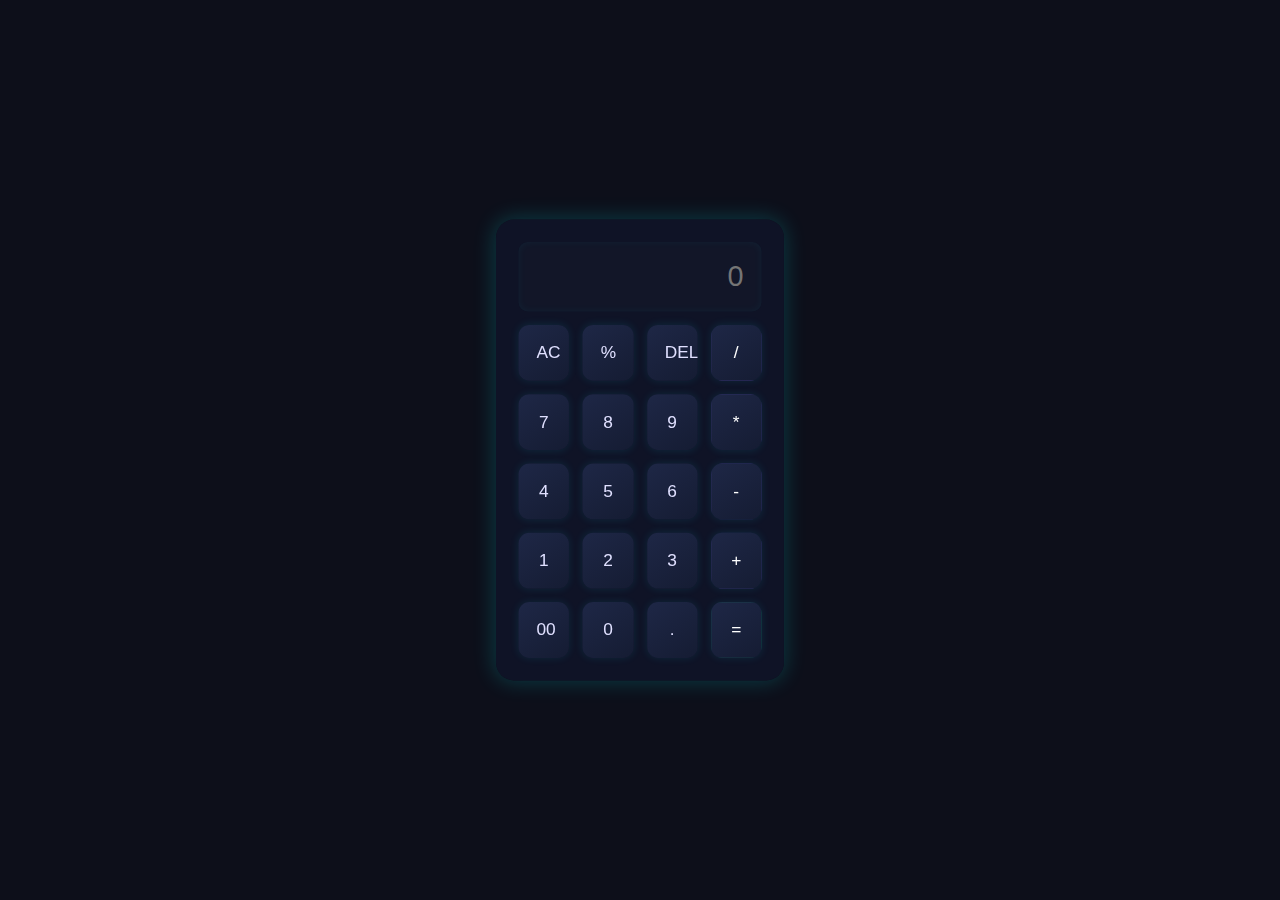
<file: index.html>
<!DOCTYPE html>
<html lang="en">

<head>
    <meta charset="UTF-8" />
    <meta name="viewport" content="width=device-width, initial-scale=1.0" />
    <title>Advanced Calculator</title>
    <link rel="stylesheet" href="style.css">
</head>

<body>
    <div class="calculator">
        <input type="text" id="display" placeholder="0" readonly />
        <div class="buttons">
            <button onclick="clearAll()">AC</button>
            <button onclick="appendValue('%')">%</button>
            <button onclick="deleteLast()">DEL</button>
            <button class="operator" onclick="appendValue('/')">/</button>

            <button onclick="appendValue('7')">7</button>
            <button onclick="appendValue('8')">8</button>
            <button onclick="appendValue('9')">9</button>
            <button class="operator" onclick="appendValue('*')">*</button>

            <button onclick="appendValue('4')">4</button>
            <button onclick="appendValue('5')">5</button>
            <button onclick="appendValue('6')">6</button>
            <button class="operator" onclick="appendValue('-')">-</button>

            <button onclick="appendValue('1')">1</button>
            <button onclick="appendValue('2')">2</button>
            <button onclick="appendValue('3')">3</button>
            <button class="operator" onclick="appendValue('+')">+</button>

            <button onclick="appendValue('00')">00</button>
            <button onclick="appendValue('0')">0</button>
            <button onclick="appendValue('.')">.</button>
            <button class="equal" onclick="calculateResult()">=</button>
        </div>
    </div>

    <script src="script.js"></script>
</body>

</html>
</file>
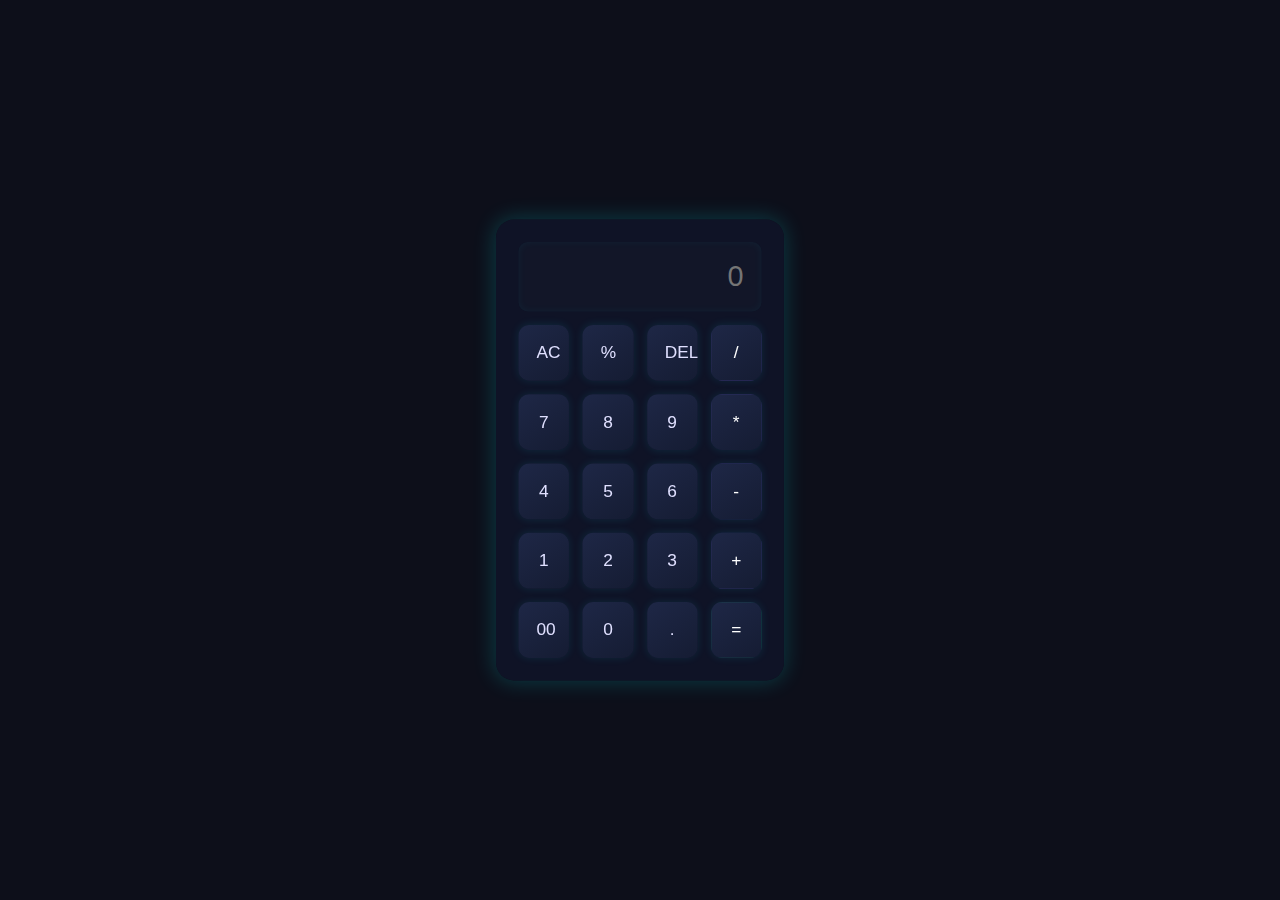
<file: calculator.html>
<!DOCTYPE html>
<html lang="en">

<head>
    <meta charset="UTF-8" />
    <meta name="viewport" content="width=device-width, initial-scale=1.0" />
    <title>Advanced Calculator</title>
    <link rel="stylesheet" href="style.css">
</head>

<body>
    <div class="calculator">
        <input type="text" id="display" placeholder="0" readonly />
        <div class="buttons">
            <button onclick="clearAll()">AC</button>
            <button onclick="appendValue('%')">%</button>
            <button onclick="deleteLast()">DEL</button>
            <button class="operator" onclick="appendValue('/')">/</button>

            <button onclick="appendValue('7')">7</button>
            <button onclick="appendValue('8')">8</button>
            <button onclick="appendValue('9')">9</button>
            <button class="operator" onclick="appendValue('*')">*</button>

            <button onclick="appendValue('4')">4</button>
            <button onclick="appendValue('5')">5</button>
            <button onclick="appendValue('6')">6</button>
            <button class="operator" onclick="appendValue('-')">-</button>

            <button onclick="appendValue('1')">1</button>
            <button onclick="appendValue('2')">2</button>
            <button onclick="appendValue('3')">3</button>
            <button class="operator" onclick="appendValue('+')">+</button>

            <button onclick="appendValue('00')">00</button>
            <button onclick="appendValue('0')">0</button>
            <button onclick="appendValue('.')">.</button>
            <button class="equal" onclick="calculateResult()">=</button>
        </div>
    </div>

    <script src="script.js"></script>
</body>

</html>
</file>
<file: style.css>
/* Universal Reset */

* {
    box-sizing: border-box;
    font-family: 'Segoe UI', sans-serif;
}


/* Background video or image */

body {
    background: #0d0f1a;
    display: flex;
    align-items: center;
    justify-content: center;
    height: 100vh;
    margin: 0;
    animation: fadeIn 1s ease-in-out;
    overflow: hidden;
}


/* Calculator Container */

.calculator {
    background: rgba(15, 20, 40, 0.9);
    padding: 25px;
    border-radius: 20px;
    box-shadow: 0 0 25px rgba(0, 255, 255, 0.2);
    width: 320px;
    max-width: 90vw;
    transform: scale(0.9);
    animation: popUp 0.8s ease-out forwards;
}


/* Input Field */

input {
    width: 100%;
    padding: 20px;
    font-size: 2rem;
    border: none;
    border-radius: 10px;
    margin-bottom: 15px;
    text-align: right;
    background: #121628;
    color: #00f7ff;
    box-shadow: inset 0 0 10px rgba(0, 255, 255, 0.05);
    animation: slideInTop 0.5s ease-out;
}


/* Button Grid */

.buttons {
    display: grid;
    grid-template-columns: repeat(4, 1fr);
    gap: 15px;
}


/* Buttons */

button {
    position: relative;
    overflow: hidden;
    padding: 20px;
    font-size: 1.2rem;
    border: none;
    border-radius: 12px;
    background: linear-gradient(145deg, #1e2746, #151c33);
    color: #e0e0ff;
    cursor: pointer;
    box-shadow: 0 0 10px rgba(0, 217, 255, 0.1);
    transition: all 0.2s ease;
}

button:hover {
    background: #27336c;
    transform: scale(1.05);
    box-shadow: 0 0 12px #00f7ff;
}

button:active {
    transform: scale(0.95);
}


/* Ripple Effect */

button::after {
    content: "";
    position: absolute;
    width: 200%;
    height: 200%;
    top: 50%;
    left: 50%;
    pointer-events: none;
    transform: translate(-50%, -50%) scale(0);
    background: rgba(0, 255, 255, 0.2);
    border-radius: 50%;
    transition: transform 0.5s ease-out;
}

button:active::after {
    transform: translate(-50%, -50%) scale(1);
}


/* Special Button Styles */

.operator {
    background-color: #8b5cf6;
    color: white;
}

.equal {
    background-color: #10b981;
    color: white;
}

.wide {
    grid-column: span 2;
}


/* Animations */

@keyframes fadeIn {
    from {
        opacity: 0;
        transform: translateY(30px);
    }
    to {
        opacity: 1;
        transform: translateY(0);
    }
}

@keyframes popUp {
    to {
        transform: scale(1);
    }
}

@keyframes slideInTop {
    from {
        transform: translateY(-40px);
        opacity: 0;
    }
    to {
        transform: translateY(0);
        opacity: 1;
    }
}
</file>
